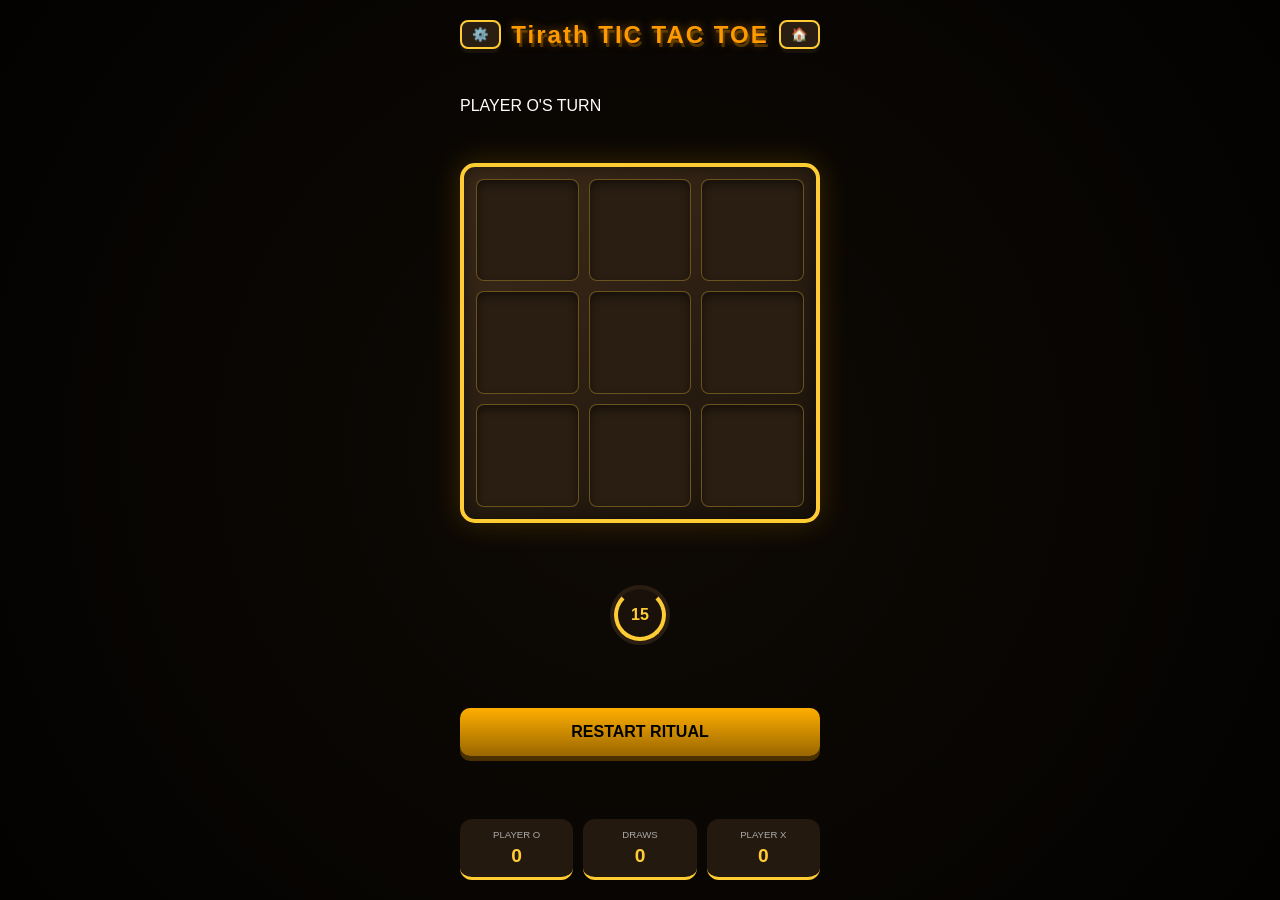
<file: index.html>
<!DOCTYPE html>
<html lang="en">
<head>
    <meta charset="UTF-8">
    <meta name="viewport" content="width=device-width, initial-scale=1.0, maximum-scale=1.0, user-scalable=no">
    <title>MAYA TIC TAC TOE</title>
    <link rel="stylesheet" href="style.css">
</head>
<body>
    <div class="game-container">
        <header class="game-header">
            <button class="icon-btn" onclick="window.location.href='setting.html'">⚙️</button>
            <h1 class="game-title">Tirath <span class="accent">TIC TAC TOE</span></h1>
            <button class="icon-btn" onclick="window.location.href='sidebar.html'">🏠</button>
        </header>

        <div class="turn-indicator" id="turnIndicator">
            PLAYER <span id="currentPlayerSymbol" class="o-symbol">O</span>'S TURN
        </div>

        <div class="temple-board">
            <div class="grid" id="board">
                <div class="cell" data-index="0"></div>
                <div class="cell" data-index="1"></div>
                <div class="cell" data-index="2"></div>
                <div class="cell" data-index="3"></div>
                <div class="cell" data-index="4"></div>
                <div class="cell" data-index="5"></div>
                <div class="cell" data-index="6"></div>
                <div class="cell" data-index="7"></div>
                <div class="cell" data-index="8"></div>
            </div>
        </div>

        <div class="timer-container">
            <div class="timer-ring">
                <div class="timer-bar" id="timerBar"></div>
                <span id="timerText">15</span>
            </div>
        </div>

        <button id="resetBtn" class="reset-btn">RESTART RITUAL</button>

        <footer class="scoreboard">
            <div class="score-card">
                <span class="label">PLAYER O</span>
                <span class="value" id="scoreO">0</span>
            </div>
            <div class="score-card draw">
                <span class="label">DRAWS</span>
                <span class="value" id="scoreDraw">0</span>
            </div>
            <div class="score-card">
                <span class="label">PLAYER X</span>
                <span class="value" id="scoreX">0</span>
            </div>
        </footer>
    </div>
    <script src="script.js"></script>
</body>
</html>
</file>
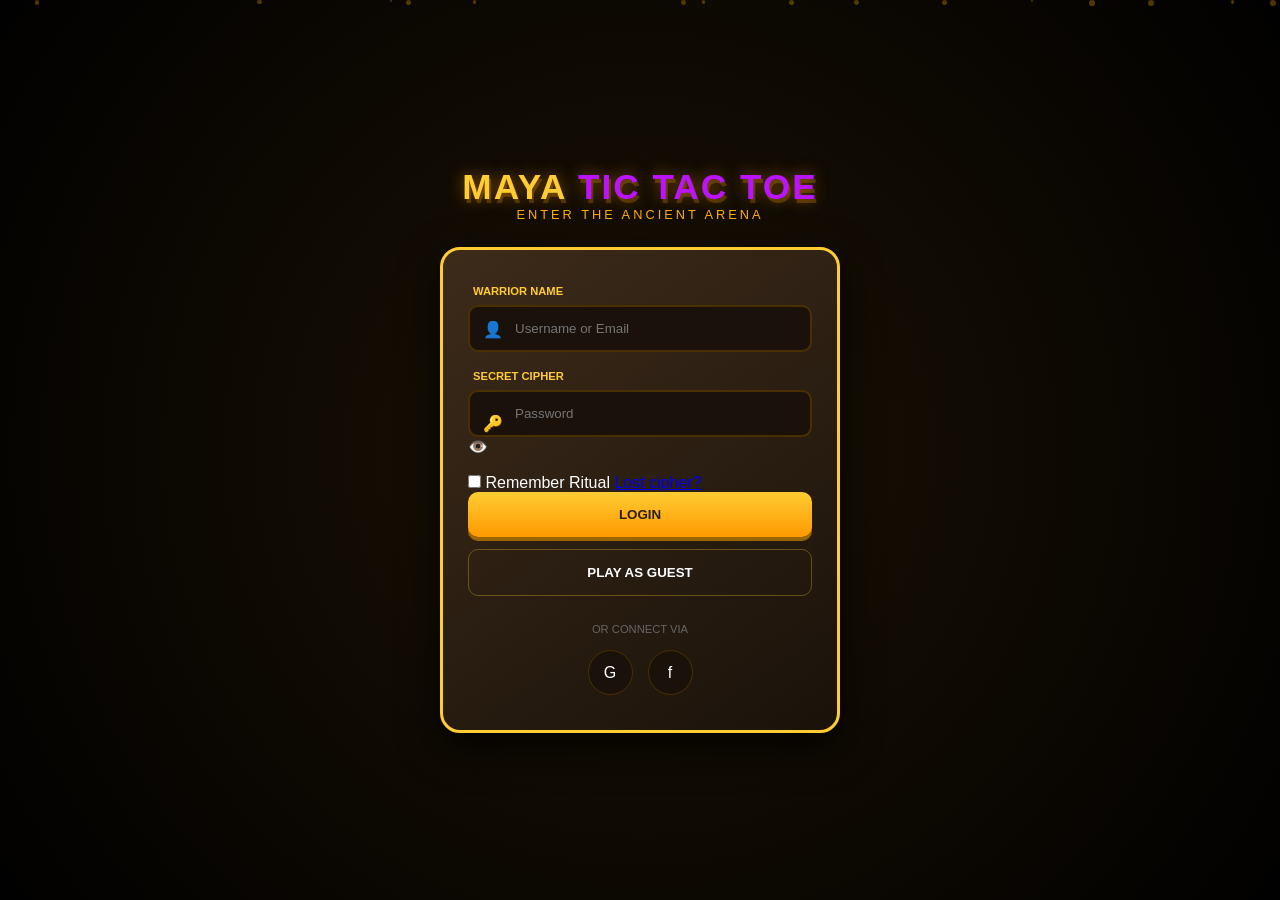
<file: login.html>
<!DOCTYPE html>
<html lang="en">
<head>
    <meta charset="UTF-8">
    <meta name="viewport" content="width=device-width, initial-scale=1.0">
    <title>MAYA TIC TAC TOE - Login</title>
    <link rel="stylesheet" href="login.css">
</head>
<body>
    <div class="particles" id="particles"></div>

    <div class="login-container">
        <header class="header-section">
            <h1 class="game-title">MAYA <span class="accent-title">TIC TAC TOE</span></h1>
            <p class="subtitle">Enter the Ancient Arena</p>
        </header>

        <div class="login-card">
            <form id="loginForm">
                <div class="form-group">
                    <label class="input-label">Warrior Name</label>
                    <div class="input-wrapper">
                        <span class="input-icon">👤</span>
                        <input type="text" id="username" placeholder="Username or Email" required>
                    </div>
                </div>

                <div class="form-group">
                    <label class="input-label">Secret Cipher</label>
                    <div class="input-wrapper">
                        <span class="input-icon">🔑</span>
                        <input type="password" id="password" placeholder="Password" required>
                        <span class="toggle-password" id="togglePassword">👁️</span>
                    </div>
                </div>

                <div class="form-options">
                    <label class="remember-me">
                        <input type="checkbox"> Remember Ritual
                    </label>
                    <a href="#" class="forgot-link">Lost cipher?</a>
                </div>

                <button type="submit" class="btn btn-login" id="loginBtn">
                    <span>LOGIN</span>
                    <div class="loader" id="loader"></div>
                </button>

                <button type="button" class="btn btn-guest">PLAY AS GUEST</button>
            </form>

            <div class="divider">Or Connect via</div>

            <div class="social-login">
                <div class="social-btn"><span class="google-icon">G</span></div>
                <div class="social-btn"><span class="fb-icon">f</span></div>
            </div>
        </div>
    </div>
    <script src="login.js"></script>
</body>
</html>
</file>
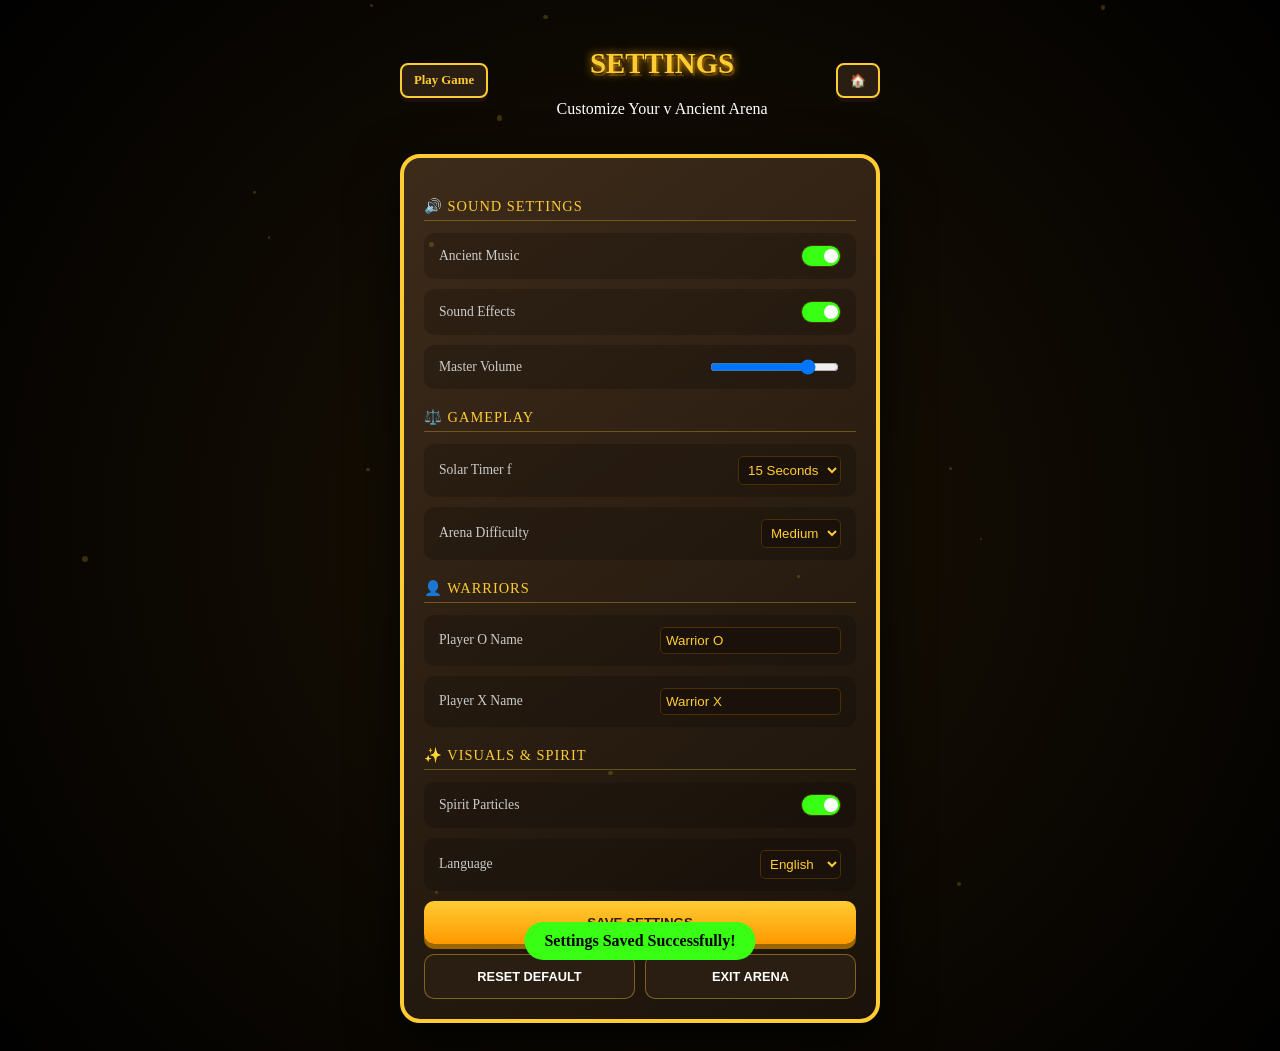
<file: setting.html>
<!DOCTYPE html>
<html lang="en">
<head>
    <meta charset="UTF-8">
    <meta name="viewport" content="width=device-width, initial-scale=1.0">
    <title>MAYA TIC TAC TOE - Settings</title>
    <link rel="stylesheet" href="setting.css">
</head>
<body>
    <div class="particles" id="particles"></div>
    <div id="toast" class="toast">Settings Saved Successfully!</div>

    <div class="settings-container">
        <header class="header">
            <a href="index.html" class="nav-btn">Play Game</a>
            <div class ="title-box">
                <h1>SETTINGS</h1>
                <p>Customize Your v Ancient Arena</p>
            </div>
            <button class="nav-btn" onclick="window.location.href='sidebar.html'">🏠</button>
        </header>

        <div class="settings-panel">
            
            <div class="section-title">🔊 Sound Settings</div>
            <div class="setting-item">
                <span class="setting-label">Ancient Music</span>
                <label class="switch"><input type="checkbox" id="musicToggle" checked><span class="slider"></span></label>
            </div>
            <div class="setting-item">
                <span class="setting-label">Sound Effects</span>
                <label class="switch"><input type="checkbox" id="sfxToggle" checked><span class="slider"></span></label>
            </div>
            <div class="setting-item">
                <span class="setting-label">Master Volume</span>
                <input type="range" min="0" max="100" value="80" class="volume-slider">
            </div>

            <div class="section-title">⚖️ Gameplay</div>
            <div class="setting-item">
                <span class="setting-label">Solar Timer f</span>
                <select id="timerSelect">
                    <option value="15">15 Seconds</option>
                    <option value="30">30 Seconds</option>
                    <option value="60">60 Seconds</option>
                </select>
            </div>
            <div class="setting-item">
                <span class="setting-label">Arena Difficulty</span>
                <select id="difficultySelect">
                    <option>Easy</option>
                    <option selected>Medium</option>
                    <option>Hard</option>
                </select>
            </div>

            <div class="section-title">👤 Warriors</div>
            <div class="setting-item">
                <span class="setting-label">Player O Name</span>
                <input type="text" class="name-input" value="Warrior O">
            </div>
            <div class="setting-item">
                <span class="setting-label">Player X Name</span>
                <input type="text" class="name-input" value="Warrior X">
            </div>

            <div class="section-title">✨ Visuals & Spirit</div>
            <div class="setting-item">
                <span class="setting-label">Spirit Particles</span>
                <label class="switch"><input type="checkbox" checked><span class="slider"></span></label>
            </div>
            <div class="setting-item">
                <span class="setting-label">Language</span>
                <select>
                    <option>English</option>
                    <option>Hindi</option>
                    <option>Spanish</option>
                    <option>French</option>
                </select>
            </div>

            <div class="actions">
                <button class="btn btn-save" id="saveBtn">SAVE SETTINGS</button>
                <div class="btn-group">
                    <button class="btn btn-secondary">RESET DEFAULT</button>
                    <button class="btn btn-secondary" onclick="window.location.href='index.html'">EXIT ARENA</button>
                </div>
            </div>
        </div>
    </div>
    <script src="setting.js"></script>
</body>
</html>
</file>
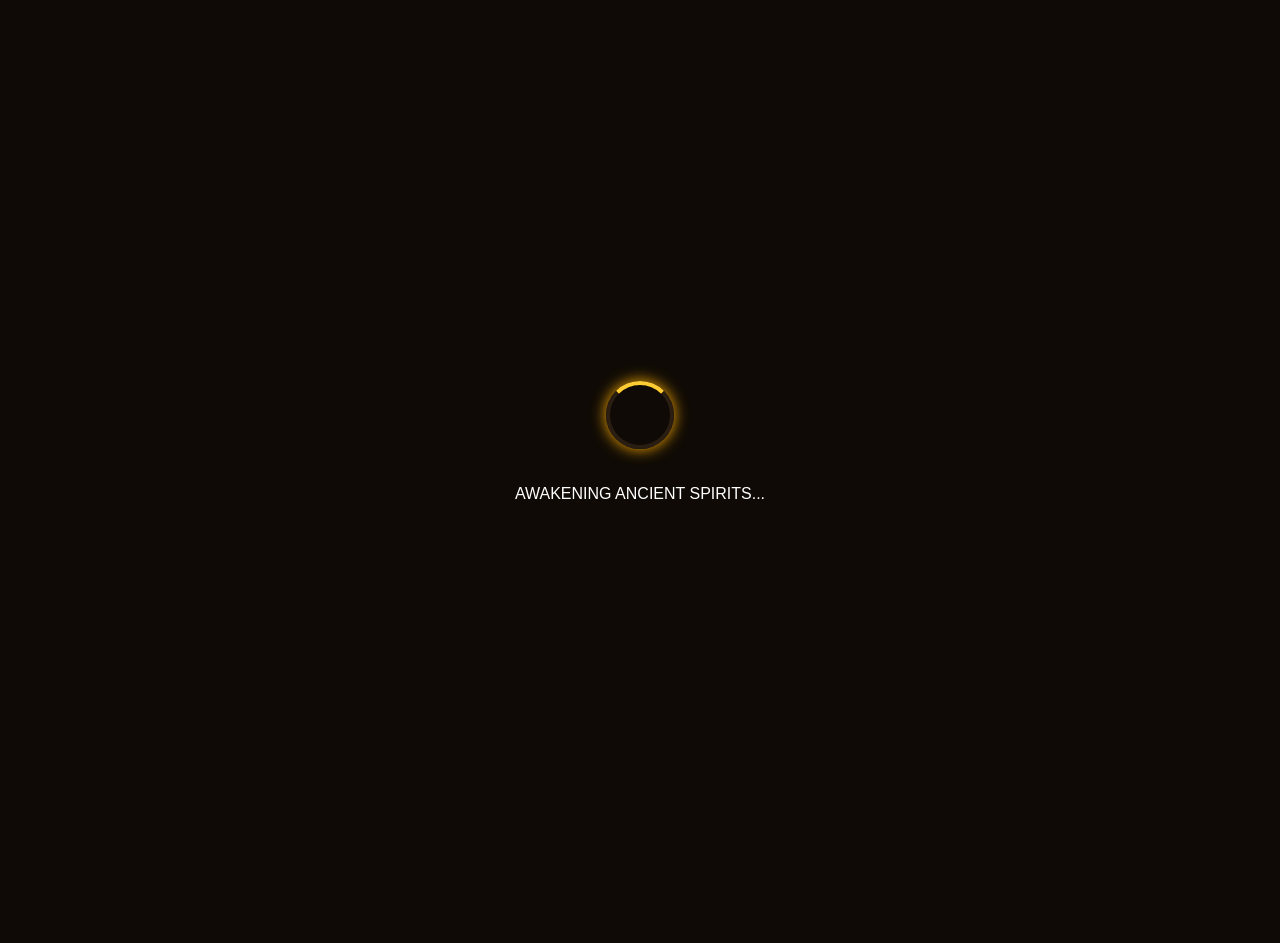
<file: sidebar.html>
<!DOCTYPE html>
<html lang="en">
<head>
    <meta charset="UTF-8">
    <meta name="viewport" content="width=device-width, initial-scale=1.0">
    <title>Maya Tic Tac Toe - Ancient Strategy</title>
    <link rel="stylesheet" href="sidebar.css">
</head>
<body>
    <div id="loader" class="loader-wrapper">
        <div class="maya-spinner"></div>
        <p>AWAKENING ANCIENT SPIRITS...</p>
    </div>

    <div class="game-view">
        <div class="floating-particles"></div>
        
        <header class="top-bar">
            <button id="menuBtn" class="main-menu-trigger">☰</button>
            <div class="header-logo">
                <h1 class="logo">MAYA <span class="purple">TIC TAC TOE</span></h1>
                <p class="subtitle">ANCIENT STRATEGY BATTLE</p>
            </div>
            <button class="settings-trigger" onclick="window.location.href='setting.html'">⚙️</button>
        </header>
        
        <main class="center-content">
            <div class="hero-board-wrapper">
                <div class="floating-symbol o-float">●</div>
                <div class="floating-symbol x-float">✖</div>
                <div class="main-board-art">
                    <div class="art-grid">
                        <div class="art-cell"></div><div class="art-cell"></div><div class="art-cell"></div>
                        <div class="art-cell"></div><div class="art-cell"></div><div class="art-cell"></div>
                        <div class="art-cell"></div><div class="art-cell"></div><div class="art-cell"></div>
                    </div>
                </div>
            </div>

            <div class="action-buttons">
                <button class="btn-premium play-btn" onclick="window.location.href='index.html'">START </button>
                <div class="btn-row">
                <button class="btn-premium" onclick="window.location.href='index.html'">MULTIPLAYER</button>
                    <button class="btn-premium" onclick="window.location.href='index.html'">TOURNAMENT</button>
                </div>
                <button class="btn-premium secondary">LEADERBOARD</button>
            </div>

            <div class="home-cards">
                <div class="info-card reward-card">
                    <div class="card-icon">🪙</div>
                    <div class="card-text">
                        <span>DAILY GIFT</span>
                        <p>500 COINS</p>
                    </div>
                    <button class="claim-btn">CLAIM</button>
                </div>
            </div>
        </main>
    </div>

    <div class="overlay" id="overlay"></div>

    <aside class="sidebar" id="sidebar">
        <div class="sidebar-texture"></div>
        <button class="close-sidebar" id="closeSidebar">✕</button>
        
        <header class="sidebar-header">
            <div class="avatar-box">
                <div class="avatar-ritual-ring"></div>
                <div class="avatar-img"></div>
            </div>
            <h2 class="player-name">WARRIOR <span class="gold">AZTEC</span></h2>
            <div class="level-tag">LEVEL 14</div>
            <div class="xp-container">
                <div class="xp-bar-outer">
                    <div class="xp-bar-inner" style="width: 65%;"></div>
                </div>
                <p class="xp-label">650 / 1000 XP</p>
            </div>
        </header>

        <section class="player-stats-grid">
            <div class="stat-tile">
                <span class="val">128</span>
                <span class="lbl">WINS</span>
            </div>
            <div class="stat-tile">
                <span class="val">45</span>
                <span class="lbl">LOSSES</span>
            </div>
            <div class="stat-tile">
                <span class="val">#402</span>
                <span class="lbl">RANK</span>
            </div>
        </section>

        <nav class="menu-items">
            <button class="menu-item active"><i>🏠</i> <span>HOME</span></button>
            <button class="menu-item" onclick="window.location.href='index.html'"><i>🎮</i> <span>PLAY GAME</span></button>
            <button class="menu-item"><i>👥</i> <span>MULTIPLAYER</span></button>
            <button class="menu-item"><i>📊</i> <span>LEADERBOARD</span></button>
            <div class="maya-divider">◈ ◈ ◈</div>
            <button class="menu-item"><i>🎖️</i> <span>ACHIEVEMENTS</span></button>
            <button class="menu-item" onclick="window.location.href='setting.html'"><i>⚙️</i> <span>SETTINGS</span></button>
            <button class="menu-item logout" onclick="window.location.href='login.html'"><i>🚪</i> <span>LOGOUT</span></button>
        </nav>

        <footer class="sidebar-footer">
            <div class="social-links"><span>f</span><span>𝕏</span><span>ig</span></div>
            <p class="version">VERSION 1.0.4</p>
        </footer>
    </aside>

    <script src="sidebar.js"></script>
</body>
</html>
</file>
<file: style.css>
:root {
    --gold: #ffcc33;
    --gold-glow: #ffae00;
    --maya-purple: #bc13fe;
    --maya-green: #39ff14;
    --dark-bg: #0f0a05;
    --stone-bg: #2a1e12;
}

* {
    box-sizing: border-box;
    margin: 0;
    padding: 0;
    font-family: 'Segoe UI', Roboto, sans-serif;
    user-select: none;
}

body {
    background-color: var(--dark-bg);
    background-image: 
        radial-gradient(circle at center, transparent 0%, rgba(0,0,0,0.8) 100%),
        url('https://www.transparenttextures.com/patterns/aztec.png'); /* Subtle Tribal Pattern */
    height: 100vh;
    display: flex;
    justify-content: center;
    align-items: center;
    color: white;
    overflow: hidden;
}

.game-container {
    width: 100%;
    max-width: 400px;
    height: 100vh;
    display: flex;
    flex-direction: column;
    padding: 20px;
    justify-content: space-between;
}

/* Header & Title */
.game-header {
    display: flex;
    justify-content: space-between;
    align-items: center;
}

.game-title {
    font-size: 1.5rem;
    text-align: center;
    color: #ff9900;
    text-shadow: 0 0 10px rgba(255,153,0,0.5), 2px 4px 0px #4a3000;
    letter-spacing: 2px;
}

.icon-btn {
    background: var(--stone-bg);
    border: 2px solid var(--gold);
    color: var(--gold);
    border-radius: 8px;
    padding: 5px 10px;
    cursor: pointer;
    box-shadow: 0 4px 0 #1a120a;
}

/* Board UI */
.temple-board {
    background: linear-gradient(145deg, #3d2b1a, #1a120a);
    padding: 12px;
    border-radius: 15px;
    border: 4px solid var(--gold);
    box-shadow: 0 0 30px rgba(255, 174, 0, 0.2), inset 0 0 20px rgba(0,0,0,0.5);
}

.grid {
    display: grid;
    grid-template-columns: repeat(3, 1fr);
    gap: 10px;
}

.cell {
    aspect-ratio: 1/1;
    background: var(--stone-bg);
    border-radius: 8px;
    border: 1px solid rgba(255, 204, 51, 0.3);
    display: flex;
    justify-content: center;
    align-items: center;
    cursor: pointer;
    font-size: 2.5rem;
    font-weight: bold;
    transition: transform 0.1s, background 0.3s;
    box-shadow: inset 0 4px 10px rgba(0,0,0,0.5);
}

.cell:hover {
    background: #362819;
    transform: scale(1.02);
}

/* Symbols */
.cell.o::after {
    content: "●";
    color: var(--maya-purple);
    text-shadow: 0 0 15px var(--maya-purple), inset 0 0 5px white;
    filter: drop-shadow(0 0 5px rgba(188, 19, 254, 0.5));
    animation: popIn 0.3s cubic-bezier(0.175, 0.885, 0.32, 1.275);
}

.cell.x::after {
    content: "✖";
    color: var(--maya-green);
    text-shadow: 2px 2px 0px #1a4a00, 0 0 15px var(--maya-green);
    animation: popIn 0.3s cubic-bezier(0.175, 0.885, 0.32, 1.275);
}

@keyframes popIn {
    0% { transform: scale(0); opacity: 0; }
    100% { transform: scale(1); opacity: 1; }
}

.winning-cell {
    background: rgba(255, 204, 51, 0.2) !important;
    animation: glow 1s infinite alternate;
}

@keyframes glow {
    from { box-shadow: 0 0 5px var(--gold); }
    to { box-shadow: 0 0 20px var(--gold); }
}

/* Timer */
.timer-container {
    display: flex;
    justify-content: center;
    margin: 15px 0;
}

.timer-ring {
    width: 60px;
    height: 60px;
    border-radius: 50%;
    border: 4px solid var(--stone-bg);
    display: flex;
    justify-content: center;
    align-items: center;
    position: relative;
    background: #1a120a;
}

.timer-bar {
    position: absolute;
    width: 100%;
    height: 100%;
    border-radius: 50%;
    border: 4px solid var(--gold);
    border-top-color: transparent;
    animation: rotate 1s linear infinite;
}

#timerText {
    font-weight: bold;
    color: var(--gold);
}

/* Scoreboard */
.scoreboard {
    display: flex;
    gap: 10px;
}

.score-card {
    flex: 1;
    background: rgba(42, 30, 18, 0.8);
    padding: 10px;
    border-radius: 12px;
    text-align: center;
    border-bottom: 3px solid var(--gold);
}

.score-card .label {
    display: block;
    font-size: 0.6rem;
    color: #aaa;
    margin-bottom: 5px;
}

.score-card .value {
    font-size: 1.2rem;
    font-weight: bold;
    color: var(--gold);
}

.reset-btn {
    width: 100%;
    padding: 15px;
    background: linear-gradient(to bottom, #ffae00, #996600);
    border: none;
    border-radius: 10px;
    color: #000;
    font-weight: bold;
    font-size: 1rem;
    cursor: pointer;
    box-shadow: 0 5px 0 #4a3000;
    margin-bottom: 15px;
    transition: 0.2s;
}

.reset-btn:active {
    transform: translateY(3px);
    box-shadow: 0 2px 0 #4a3000;
}
</file>
<file: login.css>
:root {
    --gold: #ffcc33;
    --gold-glow: #ffae00;
    --maya-purple: #bc13fe;
    --maya-green: #39ff14;
    --dark-bg: #0f0a05;
    --stone-bg: #2a1e12;
    --input-bg: #1a120a;
}

* {
    box-sizing: border-box;
    margin: 0;
    padding: 0;
    font-family: 'Segoe UI', sans-serif;
    user-select: none;
}

body {
    background-color: var(--dark-bg);
    background-image: 
        radial-gradient(circle at center, rgba(255, 174, 0, 0.05) 0%, rgba(0,0,0,0.9) 100%),
        url('https://www.transparenttextures.com/patterns/aztec.png');
    height: 100vh;
    display: flex;
    justify-content: center;
    align-items: center;
    overflow: hidden;
    color: white;
}

/* Background Animation */
.particles {
    position: absolute;
    width: 100%;
    height: 100%;
    z-index: -1;
}

.particle {
    position: absolute;
    background: var(--gold-glow);
    border-radius: 50%;
    opacity: 0.3;
    animation: float 15s infinite linear;
}

@keyframes float {
    0% { transform: translateY(110vh) scale(0); opacity: 0; }
    50% { opacity: 0.4; }
    100% { transform: translateY(-10vh) scale(1.2); opacity: 0; }
}

/* Container & Header */
.login-container {
    width: 90%;
    max-width: 400px;
    animation: slideUp 0.8s ease-out;
}

@keyframes slideUp {
    from { opacity: 0; transform: translateY(40px); }
    to { opacity: 1; transform: translateY(0); }
}

.game-title {
    font-size: 2.2rem;
    text-align: center;
    color: var(--gold);
    text-shadow: 0 0 15px rgba(255, 153, 0, 0.5), 2px 4px 0px #4a3000;
    letter-spacing: 2px;
}

.accent-title { color: var(--maya-purple); }

.subtitle {
    text-align: center;
    font-size: 0.8rem;
    color: var(--gold-glow);
    letter-spacing: 3px;
    margin-bottom: 25px;
    text-transform: uppercase;
}

/* Card Style */
.login-card {
    background: linear-gradient(145deg, #3d2b1a, #1a120a);
    padding: 35px 25px;
    border-radius: 20px;
    border: 3px solid var(--gold);
    box-shadow: 0 15px 40px rgba(0,0,0,0.8);
}

.input-label {
    display: block;
    font-size: 0.7rem;
    color: var(--gold);
    margin: 0 0 8px 5px;
    text-transform: uppercase;
    font-weight: bold;
}

.input-wrapper {
    position: relative;
    margin-bottom: 18px;
}

.input-icon {
    position: absolute;
    left: 15px;
    top: 50%;
    transform: translateY(-50%);
    color: var(--gold-glow);
}

input[type="text"], input[type="password"] {
    width: 100%;
    padding: 14px 15px 14px 45px;
    background: var(--input-bg);
    border: 2px solid #4a3000;
    border-radius: 10px;
    color: white;
    transition: 0.3s;
}

input:focus {
    outline: none;
    border-color: var(--gold);
    box-shadow: 0 0 10px rgba(255, 204, 51, 0.2);
}

/* Buttons */
.btn {
    width: 100%;
    padding: 15px;
    border-radius: 10px;
    font-weight: bold;
    cursor: pointer;
    border: none;
    margin-bottom: 12px;
    transition: 0.2s;
    text-transform: uppercase;
}

.btn-login {
    background: linear-gradient(to bottom, #ffcc33, #ff9900);
    color: #2a1e12;
    box-shadow: 0 4px 0 #996600;
}

.btn-login:active { transform: translateY(2px); box-shadow: 0 2px 0 #996600; }

.btn-guest {
    background: transparent;
    color: white;
    border: 1px solid rgba(255,204,51,0.3);
}

.btn-guest:hover { background: rgba(255,255,255,0.05); border-color: var(--gold); }

/* Loader */
.loader {
    width: 18px;
    height: 18px;
    border: 2px solid #2a1e12;
    border-top: 2px solid white;
    border-radius: 50%;
    animation: spin 0.8s linear infinite;
    display: none;
    margin-left: 10px;
}

@keyframes spin { to { transform: rotate(360deg); } }

.divider {
    text-align: center;
    font-size: 0.7rem;
    color: #666;
    margin: 15px 0;
    text-transform: uppercase;
}

.social-login {
    display: flex;
    justify-content: center;
    gap: 15px;
}

.social-btn {
    width: 45px;
    height: 45px;
    background: var(--input-bg);
    border: 1px solid #4a3000;
    border-radius: 50%;
    display: flex;
    justify-content: center;
    align-items: center;
    cursor: pointer;
}
</file>
<file: setting.css>
:root {
    --gold: #ffcc33;
    --gold-glow: #ffae00;
    --maya-purple: #bc13fe;
    --maya-green: #39ff14;
    --dark-bg: #0f0a05;
    --stone-bg: #2a1e12;
    --input-bg: #1a120a;
}

body {
    background-color: var(--dark-bg);
    background-image: radial-gradient(circle at center, rgba(255, 174, 0, 0.05) 0%, rgba(0,0,0,0.9) 100%),
        url('https://www.transparenttextures.com/patterns/aztec.png');
    color: white;
    min-height: 100vh;
    display: flex;
    justify-content: center;
    overflow-x: hidden;
}

.settings-container { width: 95%; max-width: 480px; padding: 20px 0; }

.header { display: flex; justify-content: space-between; align-items: center; margin-bottom: 20px; }

.nav-btn {
    background: var(--stone-bg);
    border: 2px solid var(--gold);
    color: var(--gold);
    padding: 8px 12px;
    border-radius: 8px;
    cursor: pointer;
    font-weight: bold;
    text-decoration: none;
    font-size: 0.8rem;
    box-shadow: 0 4px 0 #1a120a;
}

.title-box h1 {
    font-size: 1.8rem;
    color: var(--gold);
    text-shadow: 0 0 10px var(--gold-glow), 2px 3px 0 #4a3000;
    text-align: center;
}

.settings-panel {
    background: linear-gradient(145deg, #3d2b1a, #1a120a);
    border: 4px solid var(--gold);
    border-radius: 20px;
    padding: 20px;
    box-shadow: 0 15px 50px rgba(0,0,0,0.8);
}

.section-title {
    color: var(--gold);
    font-size: 0.9rem;
    border-bottom: 1px solid rgba(255, 204, 51, 0.3);
    margin: 20px 0 12px 0;
    padding-bottom: 5px;
    text-transform: uppercase;
    letter-spacing: 1px;
}

.setting-item {
    display: flex;
    justify-content: space-between;
    align-items: center;
    background: rgba(0,0,0,0.2);
    padding: 12px 15px;
    border-radius: 10px;
    margin-bottom: 10px;
}

.setting-label { font-size: 0.85rem; color: #ccc; }

/* Toggles & Inputs */
.switch { position: relative; width: 40px; height: 22px; }
.switch input { opacity: 0; width: 0; height: 0; }
.slider {
    position: absolute; cursor: pointer; top: 0; left: 0; right: 0; bottom: 0;
    background: #1a120a; border: 1px solid #4a3000; border-radius: 22px; transition: .4s;
}
.slider:before {
    position: absolute; content: ""; height: 14px; width: 14px; left: 4px; bottom: 3px;
    background: var(--gold); border-radius: 50%; transition: .4s;
}
input:checked + .slider { background: var(--maya-green); }
input:checked + .slider:before { transform: translateX(18px); background: white; }

select, .name-input {
    background: var(--input-bg);
    color: var(--gold);
    border: 1px solid #4a3000;
    padding: 5px;
    border-radius: 5px;
}

.btn {
    width: 100%;
    padding: 14px;
    border-radius: 10px;
    font-weight: 900;
    cursor: pointer;
    border: none;
    transition: 0.2s;
}

.btn-save {
    background: linear-gradient(to bottom, #ffcc33, #ff9900);
    color: #2a1e12;
    box-shadow: 0 5px 0 #996600;
    margin-bottom: 10px;
}

.btn-group { display: flex; gap: 10px; }

.btn-secondary {
    background: var(--stone-bg);
    color: white;
    border: 1px solid rgba(255, 204, 51, 0.4);
    font-size: 0.8rem;
}

.toast {
    position: fixed; bottom: -60px; left: 50%; transform: translateX(-50%);
    background: var(--maya-green); color: #000; padding: 10px 20px;
    border-radius: 20px; font-weight: bold; transition: 0.5s ease-in-out;
}
.toast.show { bottom: 20px; }
</file>
<file: sidebar.css>
:root {
    --gold: #ffcc33;
    --gold-glow: #ffae00;
    --purple: #bc13fe;
    --dark: #0f0a05;
    --stone: #2a1e12;
    --green: #39ff14;
    --orange-glow: rgba(255, 153, 0, 0.4);
}

/* --- BASE STYLES --- */
body, html { margin: 0; padding: 0; background-color: var(--dark); color: white; font-family: 'Segoe UI', sans-serif; overflow: hidden; height: 100vh; }
body::before { content: ""; position: fixed; width: 100%; height: 100%; background-image: url('https://www.transparenttextures.com/patterns/aztec.png'); opacity: 0.1; pointer-events: none; z-index: 1; }

/* --- LOADER --- */
.loader-wrapper { position: fixed; top: 0; left: 0; width: 100%; height: 100%; background: var(--dark); z-index: 2000; display: flex; flex-direction: column; justify-content: center; align-items: center; transition: 0.5s; }
.maya-spinner { width: 60px; height: 60px; border: 4px solid var(--stone); border-top: 4px solid var(--gold); border-radius: 50%; animation: spin 1s linear infinite; box-shadow: 0 0 15px var(--gold-glow); margin-bottom: 20px; }
@keyframes spin { to { transform: rotate(360deg); } }

/* --- HEADER & TOP BAR --- */
.top-bar { display: flex; justify-content: space-between; align-items: center; padding: 15px 20px; background: rgba(0,0,0,0.6); border-bottom: 2px solid var(--gold); position: relative; z-index: 10; }
.logo { font-size: 1.1rem; letter-spacing: 2px; margin: 0; text-shadow: 0 0 10px var(--gold-glow); }
.subtitle { font-size: 0.6rem; color: var(--gold); opacity: 0.8; letter-spacing: 3px; }
.main-menu-trigger, .settings-trigger { background: var(--stone); border: 2px solid var(--gold); color: var(--gold); border-radius: 8px; padding: 5px 10px; cursor: pointer; transition: 0.3s; }

/* --- CENTER CONTENT --- */
.center-content { flex: 1; display: flex; flex-direction: column; align-items: center; justify-content: center; padding: 20px; z-index: 5; height: calc(100vh - 80px); overflow-y: auto; }
.hero-board-wrapper { position: relative; margin-bottom: 40px; }
.main-board-art { width: 180px; height: 180px; background: var(--stone); border: 4px solid var(--gold); border-radius: 15px; padding: 10px; box-shadow: 0 0 40px var(--orange-glow); transform: rotateX(20deg); }
.art-grid { display: grid; grid-template-columns: repeat(3, 1fr); gap: 5px; height: 100%; }
.art-cell { background: rgba(0,0,0,0.3); border-radius: 4px; border: 1px solid rgba(255,204,51,0.1); }
.btn-premium { background: linear-gradient(to bottom, #ffcc33, #996600); border: none; padding: 18px; border-radius: 12px; font-weight: bold; color: #2a1e12; cursor: pointer; box-shadow: 0 6px 0 #4a3000; transition: 0.2s; text-transform: uppercase; margin-bottom: 10px; width: 100%; max-width: 320px;}
.btn-premium.secondary { background: var(--stone); color: var(--gold); border: 2px solid var(--gold); box-shadow: 0 6px 0 #000; }

/* --- ENHANCED SIDEBAR STYLES --- */
.overlay { position: fixed; top: 0; left: 0; width: 100%; height: 100%; background: rgba(0, 0, 0, 0.85); backdrop-filter: blur(5px); opacity: 0; visibility: hidden; transition: 0.4s; z-index: 99; }
.overlay.active { opacity: 1; visibility: visible; }

.sidebar { 
    position: fixed; top: 0; left: -100%; width: 85%; max-width: 340px; height: 100%; 
    background: linear-gradient(180deg, #1f140a 0%, #050505 100%); 
    border-right: 3px solid var(--gold); z-index: 100; 
    transition: 0.5s cubic-bezier(0.175, 0.885, 0.32, 1.1); 
    display: flex; flex-direction: column; overflow: hidden;
}
.sidebar.open { left: 0; box-shadow: 20px 0 60px rgba(0,0,0,0.9); }

.sidebar-texture { position: absolute; inset: 0; background: url('https://www.transparenttextures.com/patterns/aztec.png'); opacity: 0.03; pointer-events: none; }

.close-sidebar { 
    position: absolute; top: 15px; right: 15px; background: rgba(255,255,255,0.05); 
    border: 1px solid var(--gold); color: var(--gold); border-radius: 50%; 
    width: 32px; height: 32px; cursor: pointer; z-index: 10; 
}

/* SIDEBAR HEADER */
.sidebar-header { padding: 40px 20px 20px; text-align: center; border-bottom: 1px solid rgba(255,204,51,0.1); }
.avatar-box { position: relative; width: 80px; height: 80px; margin: 0 auto 15px; }
.avatar-ritual-ring { 
    position: absolute; inset: -5px; border: 2px dashed var(--gold); 
    border-radius: 50%; animation: spin 12s linear infinite; opacity: 0.5;
}
.avatar-img { 
    width: 100%; height: 100%; background: var(--stone); border-radius: 50%; 
    border: 3px solid var(--gold); box-shadow: 0 0 15px var(--gold-glow);
    background-image: url('https://api.dicebear.com/7.x/bottts/svg?seed=Warrior'); background-size: cover;
}
.player-name { font-size: 1.1rem; letter-spacing: 2px; margin: 10px 0 5px; }
.gold { color: var(--gold); }
.level-tag { display: inline-block; background: var(--gold); color: var(--dark); font-weight: 800; font-size: 0.65rem; padding: 2px 12px; border-radius: 20px; }

/* XP BAR */
.xp-container { margin-top: 15px; width: 100%; }
.xp-bar-outer { height: 6px; background: #000; border-radius: 10px; overflow: hidden; border: 1px solid rgba(255,204,51,0.2); }
.xp-bar-inner { height: 100%; background: linear-gradient(90deg, var(--gold), #ff8800); box-shadow: 0 0 10px var(--gold); }
.xp-label { font-size: 0.6rem; color: #777; margin-top: 4px; letter-spacing: 1px; }

/* STATS GRID */
.player-stats-grid { display: grid; grid-template-columns: repeat(3, 1fr); gap: 10px; padding: 20px; }
.stat-tile { 
    background: rgba(255,255,255,0.03); padding: 12px 5px; border-radius: 12px; 
    border: 1px solid rgba(255,204,51,0.1); transition: 0.3s;
}
.stat-tile:hover { background: rgba(255,204,51,0.05); border-color: var(--gold); }
.stat-tile .val { display: block; color: var(--gold); font-weight: bold; font-size: 1rem; }
.stat-tile .lbl { font-size: 0.5rem; color: #888; letter-spacing: 1px; }

/* MENU ITEMS */
.menu-items { padding: 10px 20px; flex: 1; overflow-y: auto; }
.menu-item { 
    width: 100%; display: flex; align-items: center; padding: 12px 15px; margin-bottom: 8px;
    background: none; border: 1px solid transparent; color: #aaa; border-radius: 10px;
    cursor: pointer; transition: 0.3s; text-align: left;
}
.menu-item i { margin-right: 15px; font-style: normal; font-size: 1.1rem; }
.menu-item:hover { background: rgba(255,255,255,0.05); color: #fff; transform: translateX(5px); }
.menu-item.active { background: rgba(255,204,51,0.1); border-color: var(--gold); color: var(--gold); }
.maya-divider { text-align: center; color: var(--gold); opacity: 0.3; margin: 15px 0; letter-spacing: 5px; }
.logout { color: #ff5555 !important; }

/* FOOTER */
.sidebar-footer { padding: 20px; border-top: 1px solid rgba(255,204,51,0.1); text-align: center; }
.social-links { display: flex; justify-content: center; gap: 15px; margin-bottom: 8px; }
.social-links span { width: 28px; height: 28px; line-height: 28px; background: var(--stone); border: 1px solid var(--gold); border-radius: 4px; font-size: 0.7rem; cursor: pointer; }
.version { font-size: 0.6rem; color: #444; letter-spacing: 1px; }
</file>
